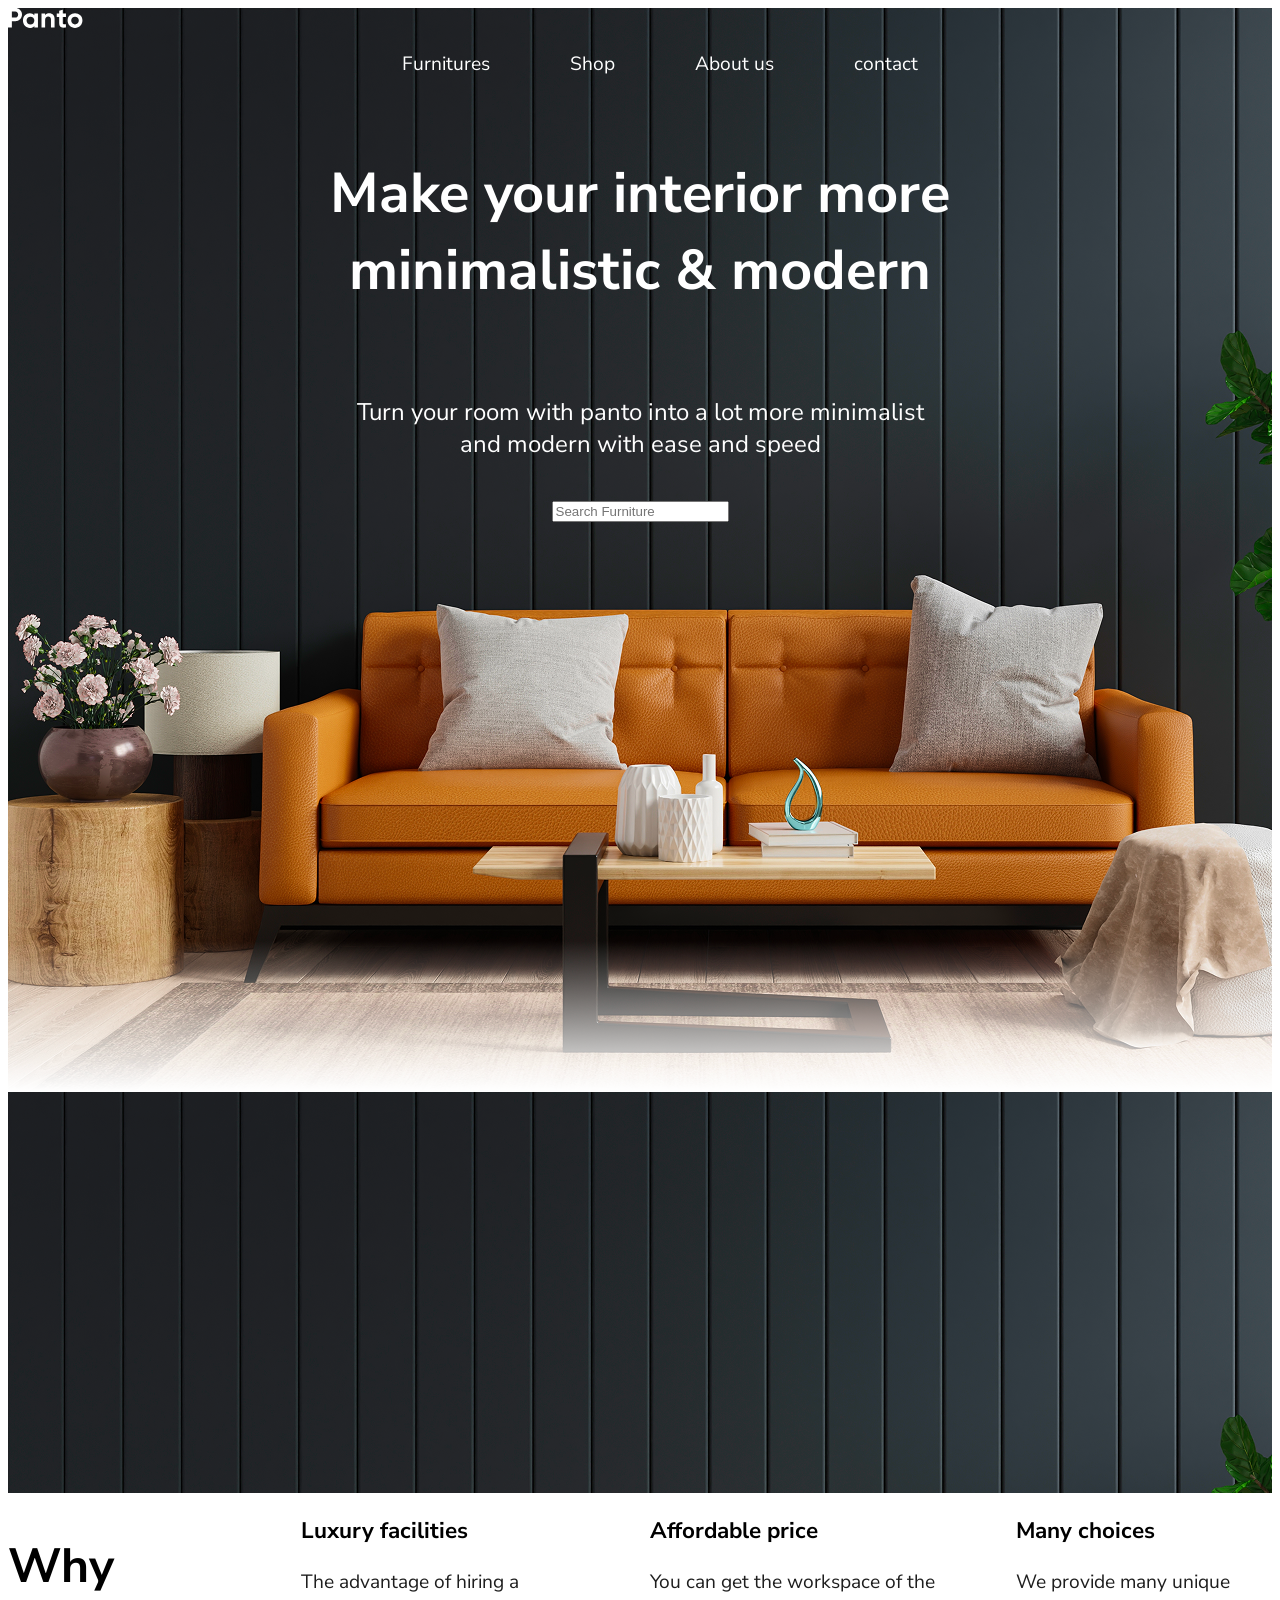
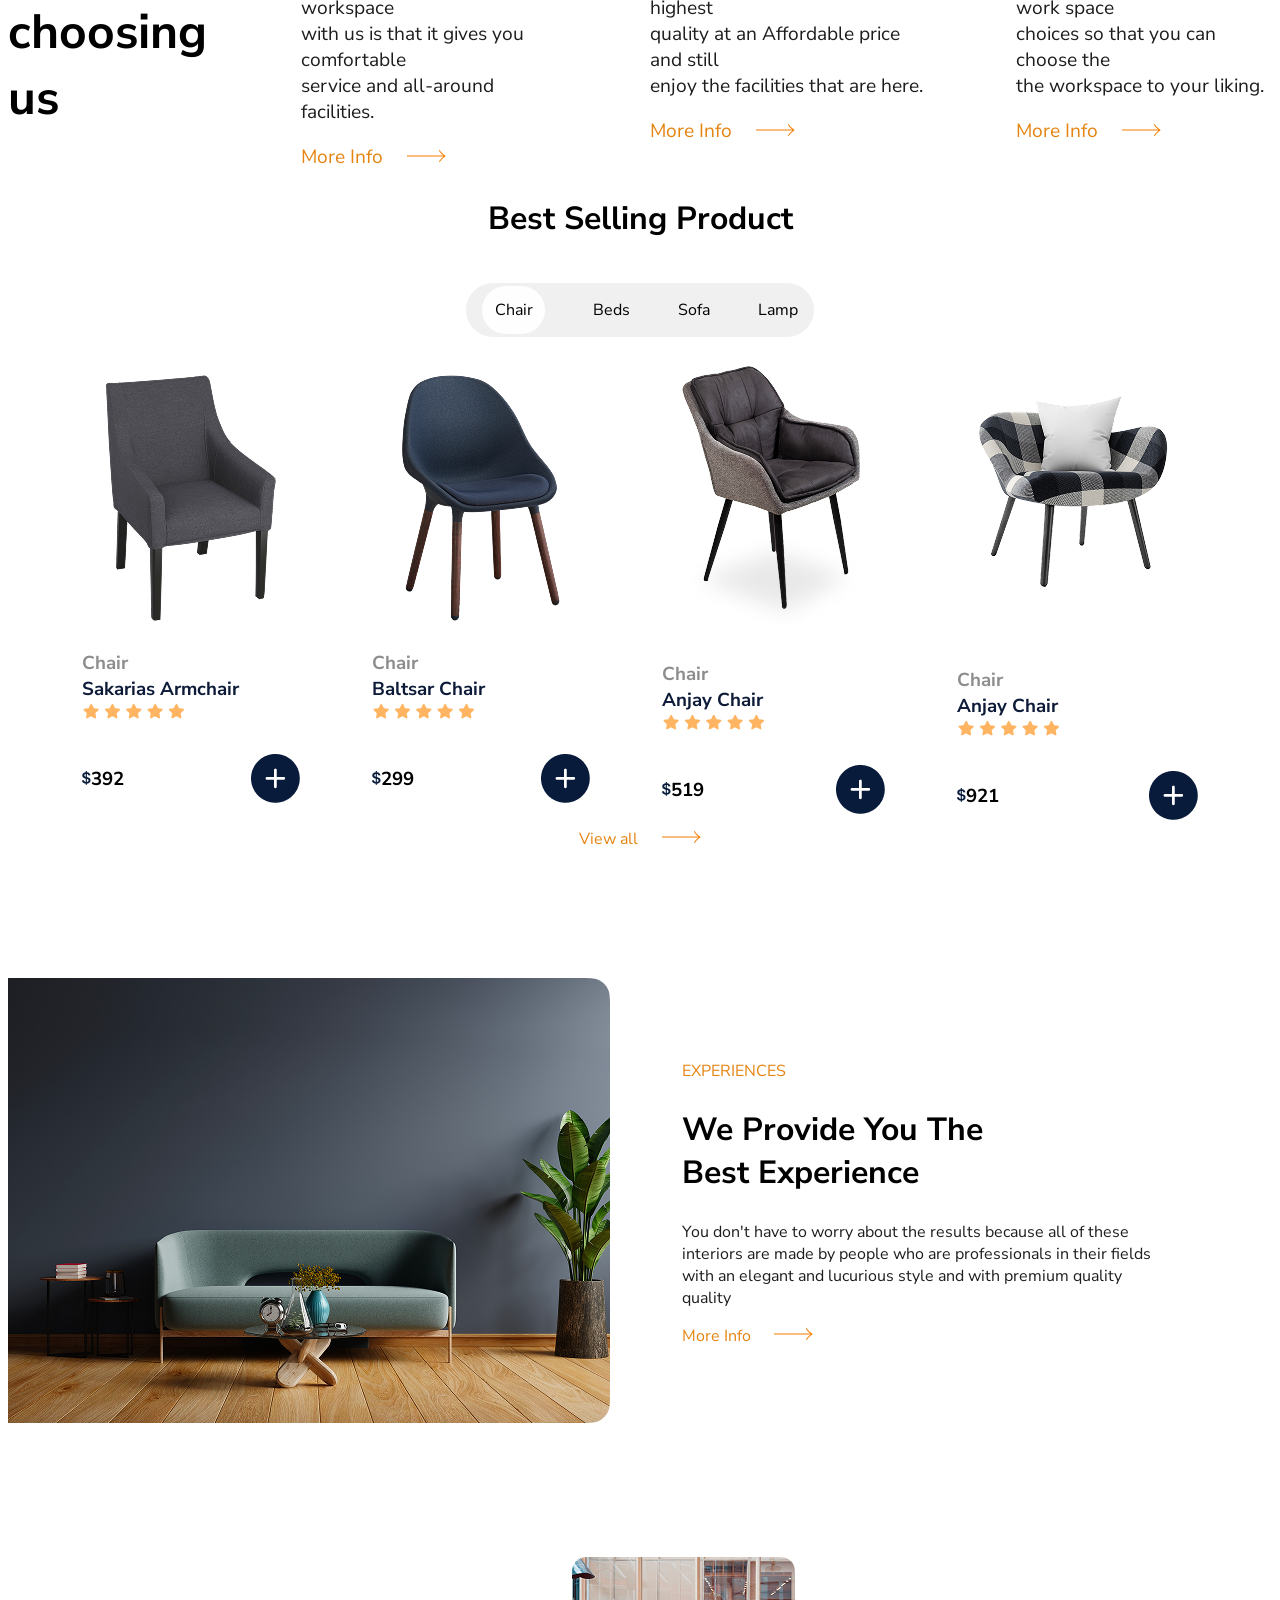
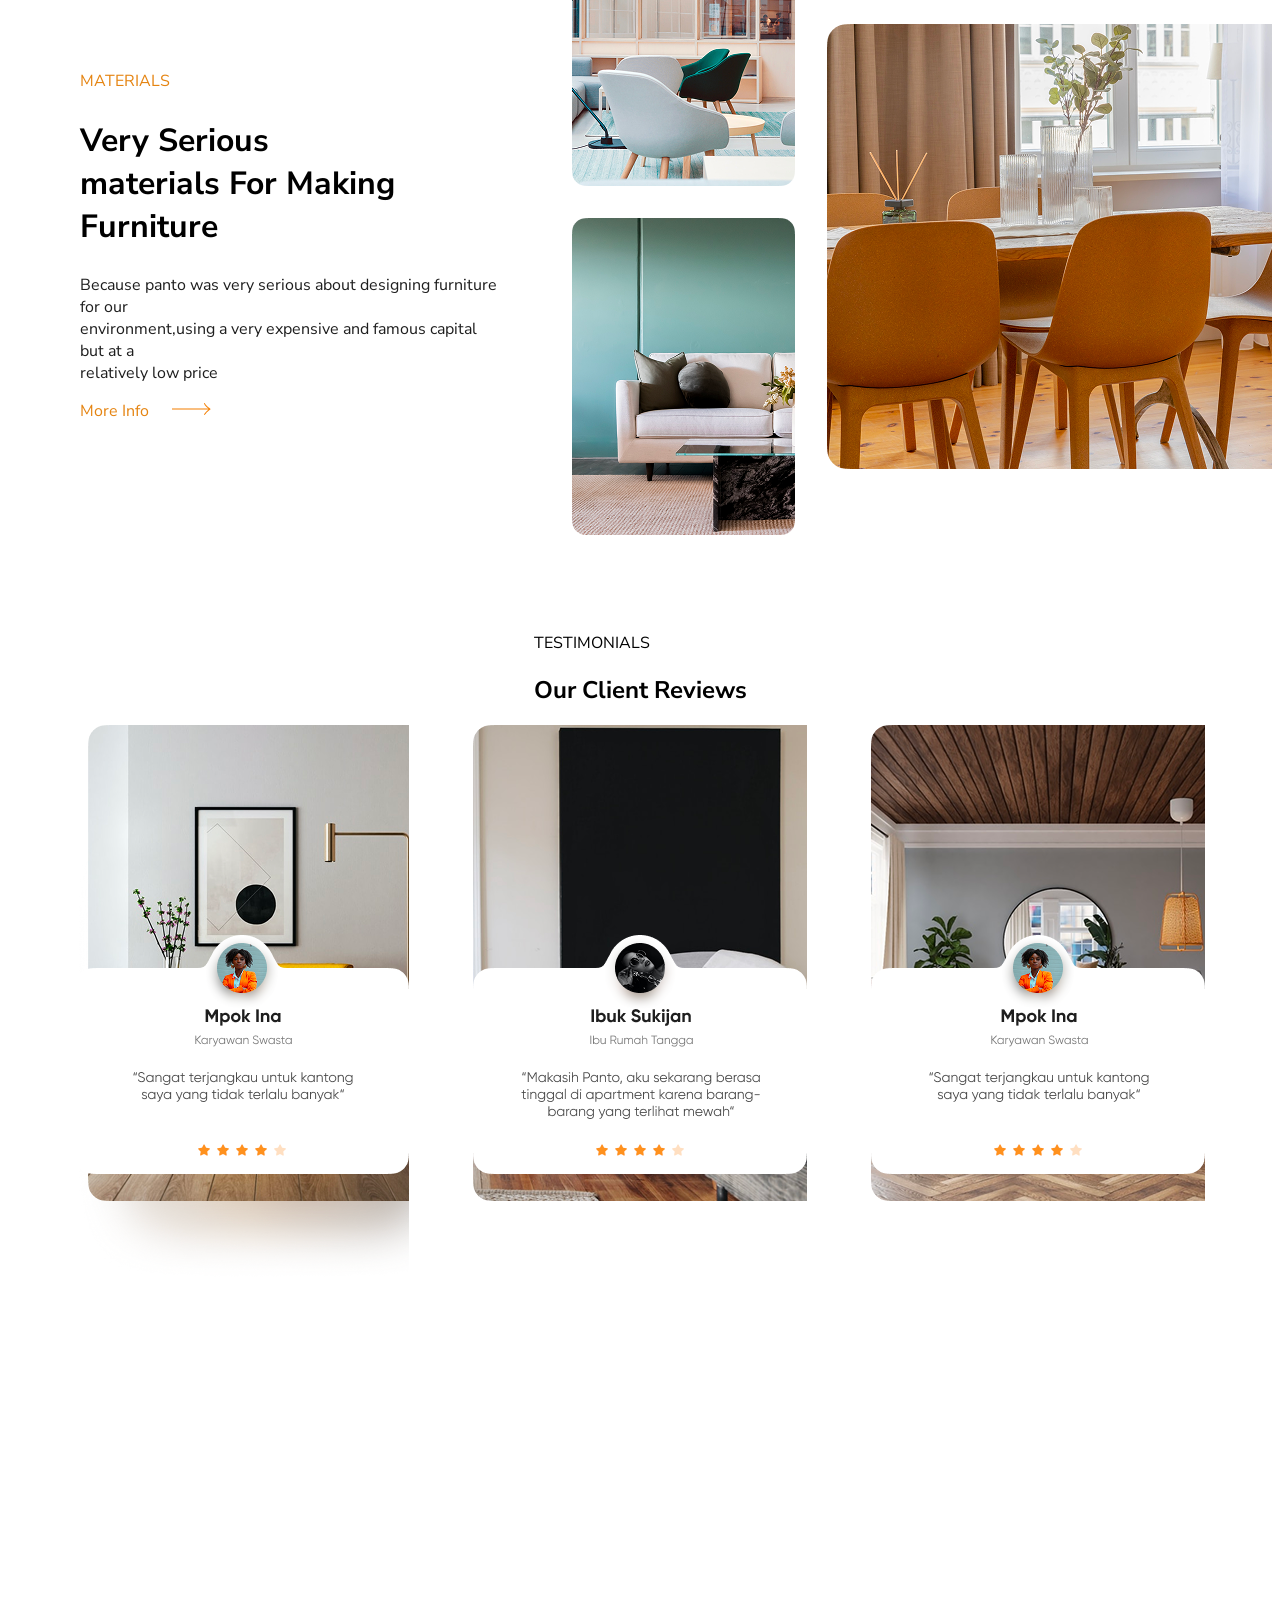
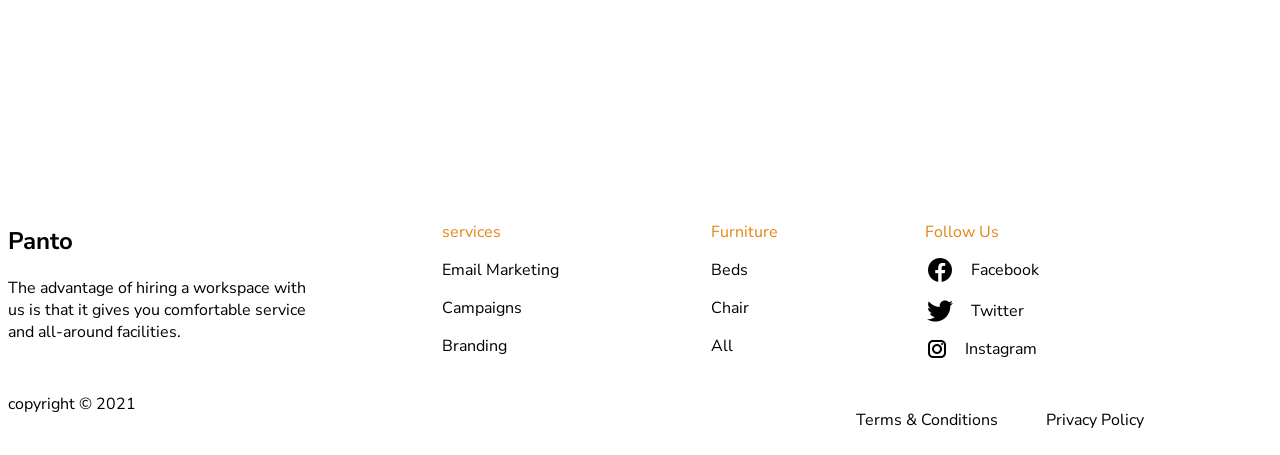
<file: index.html>
<!doctype html>
<html lang="en">
  <head>
    <meta charset="UTF-8" />
    <meta name="viewport" content="width=device-width, initial-scale=1.0" />
    <title>Panto</title>
    <link rel="stylesheet" href="style.css" />
    <link rel="preconnect" href="https://fonts.googleapis.com" />
    <link rel="preconnect" href="https://fonts.gstatic.com" crossorigin />
    <link
      href="https://fonts.googleapis.com/css2?family=Nunito+Sans:ital,opsz,wght@0,6..12,200..1000;1,6..12,200..1000&family=Open+Sans:ital,wght@0,300..800;1,300..800&display=swap"
      rel="stylesheet"
    />
  </head>
  <body>
    <section class="home">
      <div class="landing">
        <div class="logo">
          <img src="images/Panto (1).svg" fill="red" alt="Panto" />
        </div>

        <div class="nav">
          <ul>
            <li><a href="#">Furnitures</a></li>
            <li><a href="#">Shop</a></li>
            <li><a href="#">About us</a></li>
            <li><a href="#">contact</a></li>
          </ul>
        </div>
      </div>
      <div class="landing_text">
        <h1>
          Make your interior more <br />
          minimalistic & modern
        </h1>
        <p class="description">
          Turn your room with panto into a lot more minimalist <br />
          and modern with ease and speed
        </p>

        <div>
          <input type="text" placeholder="Search Furniture" />
        </div>
      </div>
    </section>

    <section class="services">
      <div class="service_container">
        <div class="service_heading">
          <h2>Why <br />choosing us</h2>
        </div>
        <div class="service_1">
          <h3>Luxury facilities</h3>
          <p>
            The advantage of hiring a workspace <br />
            with us is that it gives you comfortable <br />
            service and all-around facilities.
          </p>
          <a href="#"
            >More Info <span><img src="images/Vector.png" alt="Vector" /></span
          ></a>
        </div>

        <div class="service_2">
          <h3>Affordable price</h3>
          <p>
            You can get the workspace of the highest <br />
            quality at an Affordable price and still <br />
            enjoy the facilities that are here.
          </p>
          <a href="#"
            >More Info <span><img src="images/Vector.png" alt="Vector" /></span
          ></a>
        </div>

        <div class="service_3">
          <h3>Many choices</h3>
          <p>
            We provide many unique work space <br />
            choices so that you can choose the <br />
            the workspace to your liking.
          </p>
          <a href="#"
            >More Info <span><img src="images/Vector.png" alt="Vector" /></span
          ></a>
        </div>
      </div>
    </section>

    <section class="products">
      <div class="product_container">
        <div class="product_heading">
          <h2>Best Selling Product</h2>
        </div>
        <div class="product_list">
          <!-- <button> -->
          <ul>
            <li><span>Chair</span></li>
            <li>Beds</li>
            <li>Sofa</li>
            <li>Lamp</li>
          </ul>
          <!-- </button> -->
        </div>

        <div class="card_container">
          <div class="product_card_1">
            <img
              src="images/sakarias-armchair-black-sporda-dark-gray__0729767_pe737131_s5_adobespark.png"
              alt="Chair"
            />

            <div class="product_info">
              <h3>
                <span>Chair</span> <br />
                Sakarias Armchair <br />
                <span class="rating">
                  <img src="images/Group 172.png" alt="Stars" />
                </span>
              </h3>
            </div>

            <div class="product_price">
              <h3><img src="images/$.png" alt="Dollar icon" />392</h3>
              <img src="images/Frame 174.png" alt="Frame" />
            </div>
          </div>

          <div class="product_card_2">
            <img
              src="images/sakarias-armchair-black-sporda-dark-gray__0729767_pe737131_s5_adobespark (1).png"
              alt="Chair"
            />

            <div class="product_info">
              <h3>
                <span>Chair</span> <br />
                Baltsar Chair <br />
                <span class="rating">
                  <img src="images/Group 172.png" alt="Stars" />
                </span>
              </h3>
            </div>
            <div class="product_price">
              <h3><img src="images/$.png" alt="Dollar icon" />299</h3>
              <img src="images/Frame 174.png" alt="Frame" />
            </div>
          </div>

          <div class="product_card_3">
            <img src="images/Group 3742.png" alt="Chair" />
            <div class="product_info">
              <h3>
                <span>Chair</span> <br />
                Anjay Chair <br />
                <span class="rating">
                  <img src="images/Group 172.png" alt="Stars" />
                </span>
              </h3>
            </div>
            <div class="product_price">
              <h3><img src="images/$.png" alt="Dollar icon" />519</h3>
              <img src="images/Frame 174.png" alt="Frame" />
            </div>
          </div>

          <div class="product_card_4">
            <img
              src="images/sakarias-armchair-black-sporda-dark-gray__0729767_pe737131_s5_adobespark (2).png"
              alt="Chair"
            />

            <div class="product_info">
              <h3>
                <span>Chair</span> <br />
                Anjay Chair <br />
                <span class="rating">
                  <img src="images/Group 172.png" alt="Stars" />
                </span>
              </h3>
            </div>
            <div class="product_price">
              <h3><img src="images/$.png" alt="Dollar icon" />921</h3>
              <img src="images/Frame 174.png" alt="Frame" />
            </div>
          </div>
        </div>
        <!-- <div class="a_tag"> -->
        <a href="#"
          >View all <span><img src="images/Vector.png" alt="Vector" /></span
        ></a>
        <!-- </div> -->
      </div>
    </section>

    <section class="experiences">
      <div class="experience_container">
        <div>
          <img src="images/Rectangle 1446 (1).png" alt="images" />
        </div>

        <div class="experience_details">
          <span>EXPERIENCES</span>
          <h2>
            We Provide You The <br />
            Best Experience
          </h2>
          <p>
            You don't have to worry about the results because all of these
            <br />
            interiors are made by people who are professionals in their fields
            <br />
            with an elegant and lucurious style and with premium quality <br />
            quality
          </p>
          <a href="#"
            >More Info <span><img src="images/Vector.png" alt="Vector" /></span
          ></a>
        </div>
      </div>
    </section>

    <section class="materials">
      <div class="materials_container">
        <div class="material_details">
          <span>MATERIALS</span>
          <h2>
            Very Serious <br />
            materials For Making <br />
            Furniture
          </h2>
          <p>
            Because panto was very serious about designing furniture for our
            <br />
            environment,using a very expensive and famous capital but at a
            <br />
            relatively low price
          </p>
          <a href="#"
            >More Info <span><img src="images/Vector.png" alt="Vector" /></span
          ></a>
        </div>

        <div class="image_materials">
          <div class="left_image">
            <img src="images/Rectangle 1450.png" alt="image" />
            <img src="images/Rectangle 1450 (1).png" alt="image" />
          </div>

          <img src="images/Rectangle 1446 (2).png" alt="image" />
        </div>
      </div>
    </section>

    <section class="reviews">
      <div class="review_container">
        <div class="heading">
          <span>TESTIMONIALS</span>
          <h2>Our Client Reviews</h2>
        </div>

        <div class="review_card">
          <div class="review_card_1">
            <img src="images/Group 48095426.png" alt="review image" />
          </div>

          <div class="review_card_2">
            <img src="images/Group 48095426 (1).png" alt="review image" />
          </div>

          <div class="review_card_3">
            <img src="images/Group 48095426.png" alt="image" />
          </div>
        </div>
      </div>
    </section>

    <footer class="footer">
      <div class="footer_container">
        <div class="header_container">
          <h2>Panto</h2>
          <p>
            The advantage of hiring a workspace with <br />
            us is that it gives you comfortable service <br />
            and all-around facilities.
          </p>
        </div>

        <div class="footer_services">
          <ul>
            <li><span>services</span></li>
            <li>Email Marketing</li>
            <li>Campaigns</li>
            <li>Branding</li>
          </ul>
        </div>

        <div class="footer_furnitures">
          <ul>
            <li><span>Furniture</span></li>
            <li>Beds</li>
            <li>Chair</li>
            <li>All</li>
          </ul>
        </div>

        <div class="footer_socials">
          <ul>
            <li><span>Follow Us</span></li>
            <li>
              <img src="images/icons8-facebook-30.png" alt="icon" /> Facebook
            </li>
            <li>
              <img src="images/icons8-twitter-bird-30.png" alt="icon" /> Twitter
            </li>
            <li>
              <img src="images/icons8-instagram-24.png" alt="icon" /> Instagram
            </li>
          </ul>
        </div>
      </div>
      <div class="copyright_container">
        <div class="copyright">copyright &copy; 2021</div>

        <div class="terms">
          <p>Terms & Conditions</p>
          <p>Privacy Policy</p>
        </div>
      </div>
    </footer>
    <script src="script.js" difer></script>
  </body>
</html>
</file>
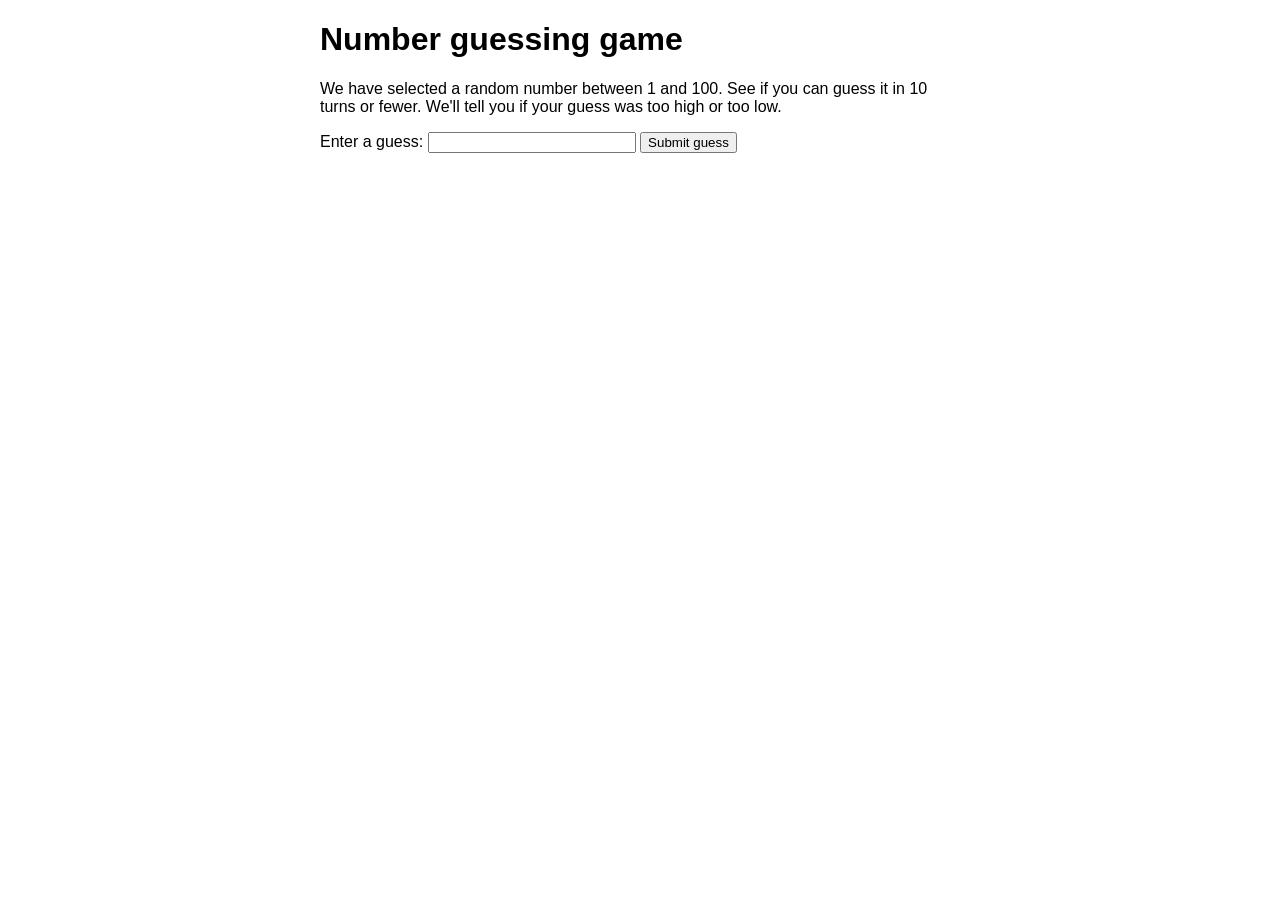
<file: playground.html>
<!doctype html>
<html lang="en">
  <head>
    <meta charset="UTF-8" />
    <meta name="viewport" content="width=device-width, initial-scale=1.0" />
    <title>Number guessing game</title>
    <style>
      html {
        font-family: sans-serif;
      }

      body {
        width: 50%;
        max-width: 800px;
        min-width: 480px;
        margin: 0 auto;
      }

      .form input[type="number"] {
        width: 200px;
      }

      .lastResult {
        color: white;
        padding: 3px;
      }
    </style>
  </head>
  <body>
    <h1>Number guessing game</h1>

    <p>
      We have selected a random number between 1 and 100. See if you can guess
      it in 10 turns or fewer. We'll tell you if your guess was too high or too
      low.
    </p>

    <div class="form">
      <label for="guessField">Enter a guess: </label>
      <input
        type="number"
        min="1"
        max="100"
        required
        id="guessField"
        class="guessField"
      />
      <input type="submit" value="Submit guess" class="guessSubmit" />
    </div>

    <div class="resultParas">
      <p class="guesses"></p>
      <p class="lastResult"></p>
      <p class="lowOrHi"></p>
    </div>

  
  </body>
</html>
</file>
<file: style.css>
body {
     font-family: "Nunito Sans", sans-serif;
  font-optical-sizing: auto;
  font-weight: 200px;
  font-style: normal;
}
.home {
    background: url('images/Rectangle 1441.png');
    width: 100%;
    height: 165vh;
    
}
.nav ul {
    display: flex;
    justify-content: center;
    align-items: center;
    gap: 5rem;
    /* text-decoration: none; */
    list-style: none;

    li a {
        text-decoration: none;
        font-size: 1.2rem;
        color: white;
    }
}
.landing_text {
    display: flex;
    flex-direction: column;
    gap: 1rem;
    /* justify-content: center; */
    align-items: center;
    margin-top: 2rem;
}
.landing_text h1 {
    font-size: 3.5rem;
    text-align: center;
    color: white;
}

.description {
    font-size: 1.5rem;
    text-align: center;
    color: white;
}

.service_container {
    display: flex;
    flex-direction: row;
    justify-content: flex-start;
    align-items: flex-start;
    gap: 5rem;
}
.service_heading {
     font-family: "Nunito Sans", sans-serif;
     font-size: 2rem;
}
.service_1 {
    font-size: 1.2rem;

    p {
        color: #1E1E1E;
    }
    a {
       text-decoration: none;
       color: #E58411;
       
       span {
        margin-left: 1.2rem;
       }
       
        
    }
}
.service_2 {
    font-size: 1.2rem;

    p {
      color: #1E1E1E;  
    }
    a {
        text-decoration: none;
        color: #E58411;

        span {
            margin-left: 1.2rem;
        }
    }
}
.service_3 {
    font-size: 1.2rem;
    p {
        color: #1E1E1E;
    }
    a {
        text-decoration: none;
        color: #E58411;
        
        span {
            margin-left: 1.2rem;
        }
    }
}
.product_heading {
    display: flex;
    flex-direction: column;
    justify-content: center;
    align-items: center;

    h2 {
       font-family: "Nunito Sans", sans-serif;
     font-size: 2rem; 
    }
}

.product_list ul  {
    display: flex;
    gap: 3rem;
    background: rgb(241, 240, 240);
    padding: 1rem;
    border-radius: 30px;
    
     li {
        list-style: none;
        span {
          background: #fffefe;
          padding: 0.8rem;
          border-radius: 25px;
        }
     }
}
.product_container {
    display: flex;
    flex-direction: column;
    justify-content: center;
    align-items: center;
    /* gap: 3rem; */
}

.card_container {
    display: flex;
    flex-direction: row;
    justify-content: center;
    align-items: center;
    gap: 4.5rem;
}
.product_info {
    h3 span{
        color: #8D8D8D;
    }
    h3 {
        color: #0D1B39;
    }
}
.product_price {
    display: flex;
    flex-direction: row;
    justify-content: space-between;
    align-items: center;
}
a {
    margin-bottom: 3rem;
    text-decoration: none;
        color: #E58411;
        
        span {
            margin-left: 1.2rem;
        }
}
.experience_container {
    display: flex;
    justify-content: flex-start;
    align-items: center;
    gap: 4.5rem;
    margin-top: 5rem;
}
.experience_details {
    span {
        color: #E58411;
    }
    h2 {
         font-family: "Nunito Sans", sans-serif;
     font-size: 2rem; 
    }
    p {
        color: #1E1E1E;
    }
}
.materials_container {
    display: flex;
    justify-content: flex-start;
    align-items: center;
    /* flex-direction: column; */
    gap: 4.5rem;
    margin-top: 8rem;
    padding-left: 4.5rem;
}
.material_details {
     span {
        color: #E58411;
    }
    h2 {
         font-family: "Nunito Sans", sans-serif;
     font-size: 2rem; 
    }
    p {
        color: #1E1E1E;
    }
}
.image_materials {
    display: flex;
    /* flex-direction: column; */
    justify-content: center;
    align-items: center;
    gap: 2rem;


}
.left_image {
    display: flex;
    flex-direction: column;
    gap: 2rem;
}

.review_container {

    display: flex;
    flex-direction: column;
    justify-content: center;
    align-items: center;
    margin-top: 6rem;
}
.heading {
    display: flex;
    flex-direction: column;
}
.review_card {
    display: flex;
    justify-content: center;
    align-items: center;
    gap: 4rem;

}
.review_card_1 {
    background: url("images/Group 48095418.png");
    background-repeat: no-repeat;
    /* width: 100%; */
    height: 120vh;
    img {
        position: relative;
        top: 210px;
    }

   
}
.review_card_2 {
    background: url("images/unsplash_JaXs8Tk5Iww.png");
    /* width: 100%; */
    height: 120vh;
    background-repeat: no-repeat;

    img {
        position: relative;
        top: 210px;
    }
}
.review_card_3 {
    background: url("images/unsplash_h2_3dL9yLpU.png");
     height: 120vh;
    background-repeat: no-repeat;

    img {
        position: relative;
        top: 210px;
    }
}
.footer_container {
    display: flex;
    flex-direction: row;
    /* justify-content: center; */
    align-content: flex-start;
    gap: 5rem;
    
}
.footer_services {
    
    li {
        display: flex;
        text-decoration: none;
        margin: 1rem;

        span {
            color: #E58411;
        }
    }
    
    
    
}
.footer_furnitures li{
    display: flex;
    text-decoration: none;
    margin: 1rem;

    span {
        color: #E58411;
    }
    
}
.footer_socials li {
    display: flex;
    align-items: center;
    text-decoration: none;
    gap: 1rem;
    margin: 0.7rem;

    span {
        color: #E58411;
    }
}
.copyright_container {
    display: flex;
    margin-top: 1rem;
    justify-content: space-between;  
/* .copyright {
    display: flex;
    justify-content: flex-start;
}   */
}
.terms {
    display: flex;
    flex-direction: row;
    gap: 3rem;
    margin-right: 8rem;
    /* justify-content: space-around; */
}


/* PHONE AND TABLET RESPONSIVENESS */
@media screen and (min-width: 320px) and (max-width: 600px) {

    /* HOME SECTION */
    .home {
        width: 100%;
        min-height: 170vh;
        /* background-size: cover; */
        background-position: center;
        

        
    }

    .landing {
        flex-wrap: wrap;
        gap: 1rem;
    }

    .nav ul {
        flex-wrap: wrap;
        gap: 1rem;
    }

    .landing_text h1 {
        font-size: 2rem;
    }

    .landing_text p {
        font-size: 1rem;
    }

    .landing_text br {
        display: none;
    }


    /* SERVICES SECTION */
    .service_container {
        display: flex;
        flex-direction: row;
        flex-wrap: nowrap;
        gap: 1rem;
    }

    .service_heading,
    .service_1,
    .service_2,
    .service_3 {
        width: 25%;
        min-width: 0;
    }

    .service_heading h2 {
        font-size: 1.2rem;
    }

    .service_1,
    .service_2,
    .service_3 {
        font-size: 0.9rem;
    }

    .service_1 h3,
    .service_2 h3,
    .service_3 h3 {
        min-height: 2.5rem;
        font-size: 1rem;
    }

    .service_container br {
        display: none;
    }


    /* PRODUCTS SECTION */
    .product_list ul {
        flex-wrap: wrap;
        gap: 1rem;
    }

    .card_container {
        display: flex;
        flex-wrap: wrap;
        justify-content: center;
        gap: 1rem;
    }

    .product_card_1,
    .product_card_2,
    .product_card_3,
    .product_card_4 {
        width: 45%;
    }


    /* EXPERIENCES SECTION */
    .experience_container {
        display: flex;
        flex-wrap: wrap;
        gap: 2rem;
    }

    .experience_container img {
        max-width: 100%;
        height: auto;
    }

    .experience_details {
        width: 100%;
    }

    .experience_details br {
        display: none;
    }


    /* MATERIALS SECTION */
    .materials_container {
        display: flex;
        flex-wrap: wrap;
        gap: 2rem;
    }

    .material_details,
    .image_materials {
        width: 100%;
    }

    .image_materials img {
        max-width: 100%;
        height: auto;
    }

    .material_details br {
        display: none;
    }


    /* REVIEWS SECTION */
    .review_card {
        display: flex;
        flex-wrap: wrap;
        justify-content: center;
        gap: 1rem;
    }

    .review_card img {
        max-width: 100%;
        height: auto;
    }


    /* FOOTER SECTION */
    .footer_container {
        display: flex;
        flex-wrap: wrap;
        gap: 2rem;
    }

    .copyright_container {
        display: flex;
        flex-wrap: wrap;
        gap: 1rem;
    }

}
</file>
